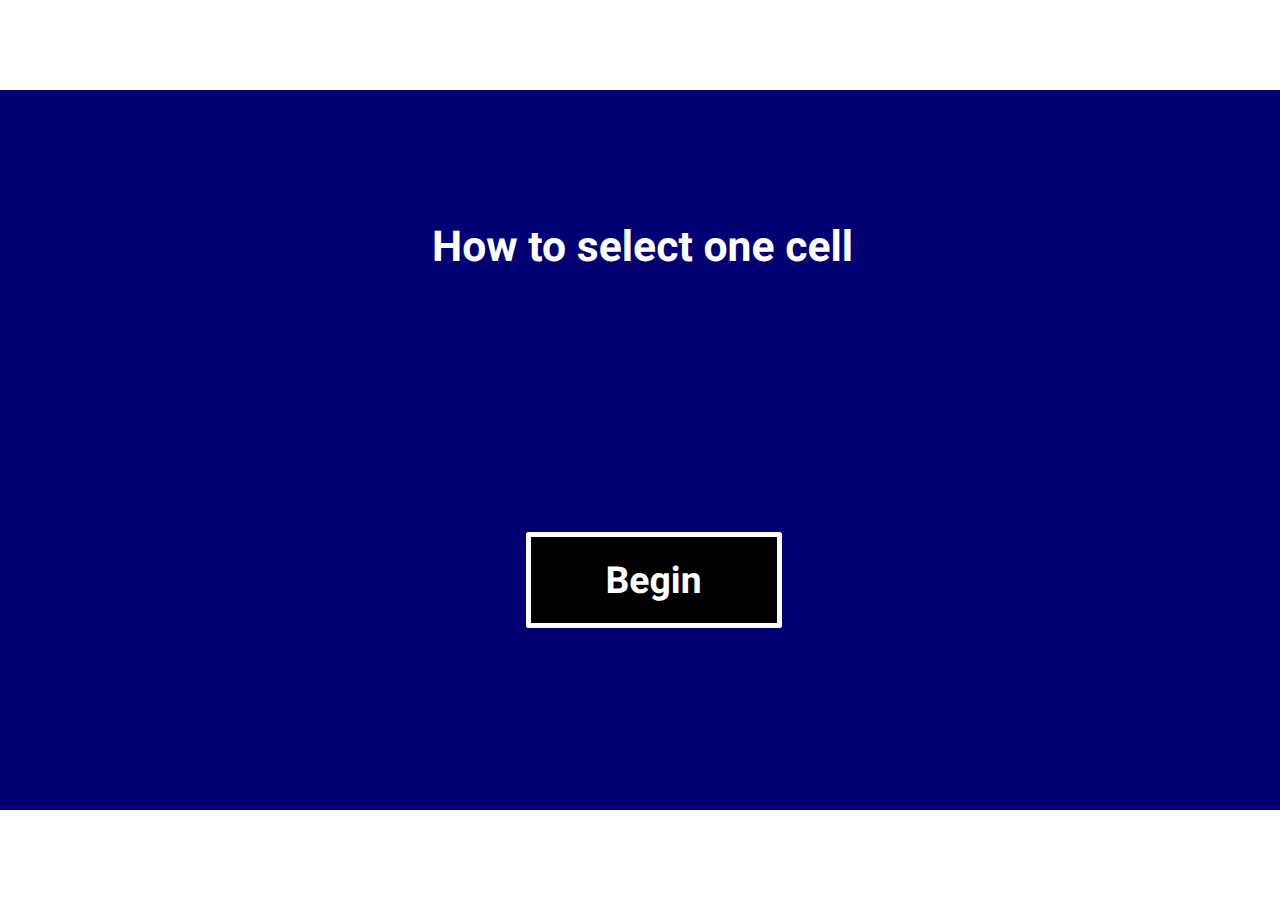
<file: index.html>
﻿<!doctype html>
<html lang="en-US">
<head>
  <meta charset="utf-8">
  <!-- Created using Storyline 360 x64 - http://www.articulate.com  -->
  <!-- version: 3.93.33359.0 -->
  <title>ExelProject</title>
  <meta http-equiv="x-ua-compatible" content="IE=edge"/>
  <meta name="viewport" content="width=device-width,initial-scale=1,user-scalable=no,shrink-to-fit=no,minimal-ui"/>
  <meta name="apple-mobile-web-app-capable" content="yes"/>
  <style>
    html, body { height: 100%; padding: 0; margin: 0 }
    #app { height: 100%; width: 100%; }
  </style>

  <script>
    window.DS = {};
    window.globals = {
      DATA_PATH_BASE: '',
      HAS_FRAME: true,
      HAS_SLIDE: true,

      lmsPresent: false,
      tinCanPresent: false,
      cmi5Present: false,
      aoSupport: false,
      scale: 'noscale',
      captureRc: false,
      browserSize: 'optimal',
      bgColor: '#FFFFFF',
      features: 'DropInAcc,DropInBase,DropInCore,DropInInteractions,DropInMisc,DropInVectors,DropInVideo,LayerPresentAsDialog,MultipleQuizTracking,UpdatedThemeEditor',
      themeName: 'unified',
      preloaderColor: '#8C8C8C',
      suppressAnalytics: false,
      productChannel: 'stable',
      publishSource: 'storyline',
      aid: 'aid|c3a69591-4608-4d63-917e-3a05632f5795',
      cid: '5869aeb6-4dca-48f4-ac53-c894014a3925',
      playerVersion: '3.93.33359.0',
      publishTimestamp: '2024-11-29T18:29:53.8023761Z',
      maxIosVideoElements: 10,
      connectionSettings: { message: 'You%20are%20offline.%20Trying%20to%20reconnect...', useDarkTheme: true, mode: 'disabled' },
      hasFeature: function(feature) {
        return this.features.split(',').includes(feature);
      },
      
      parseParams: function(qs) {
        if (window.globals.parsedParams != null) {
          return window.globals.parsedParams;
        }
        qs = (qs || window.location.search.substr(1)).split('+').join(' ');
        var params = {},
            tokens,
            re = /[?&]?([^=]+)=([^&]*)/g;

        while (tokens = re.exec(qs)) {
          params[decodeURIComponent(tokens[1]).trim()] =
            decodeURIComponent(tokens[2]).trim();
        }
        window.globals.parsedParams = params;
        return params;
      }

    };
  </script>
  <script>
    var isIe11 = ('ActiveXObject' in window || window.MSBlobBuilder != null)
      && window.msCrypto != null && !window.ActiveXObject;
    if (isIe11) {
      window.globals.unsupportedBrowser = true;
      document.write(atob('[base64]'));
    }
  </script>

  <script>
    if (window.globals.hasFeature('MultiLanguageSinglePackageSupport')) {
      
      
    }
  </script>

  
  <script>window.THREE = { };</script>
  
</head>
<body style="background: #FFFFFF" class="cs-HTML theme-unified">
  <!-- 360 -->
  <script>!function(){var e,i=/iPhone/i,o=/iPod/i,n=/iPad/i,t=/\biOS-universal(?:.+)Mac\b/i,r=/\bAndroid(?:.+)Mobile\b/i,a=/Android/i,d=/(?:SD4930UR|\bSilk(?:.+)Mobile\b)/i,p=/Silk/i,l=/Windows Phone/i,u=/\bWindows(?:.+)ARM\b/i,b=/BlackBerry/i,s=/BB10/i,c=/Opera Mini/i,f=/\b(CriOS|Chrome)(?:.+)Mobile/i,h=/Mobile(?:.+)Firefox\b/i,v=function(e){return void 0!==e&&"MacIntel"===e.platform&&"number"==typeof e.maxTouchPoints&&e.maxTouchPoints>1&&"undefined"==typeof MSStream};e=function(e){var m={userAgent:"",platform:"",maxTouchPoints:0};e||"undefined"==typeof navigator?"string"==typeof e?m.userAgent=e:e&&e.userAgent&&(m={userAgent:e.userAgent,platform:e.platform,maxTouchPoints:e.maxTouchPoints||0}):m={userAgent:navigator.userAgent,platform:navigator.platform,maxTouchPoints:navigator.maxTouchPoints||0};var g=m.userAgent,y=g.split("[FBAN");void 0!==y[1]&&(g=y[0]),void 0!==(y=g.split("Twitter"))[1]&&(g=y[0]);var A=function(e){return function(i){return i.test(e)}}(g),w={apple:{phone:A(i)&&!A(l),ipod:A(o),tablet:!A(i)&&(A(n)||v(m))&&!A(l),universal:A(t),device:(A(i)||A(o)||A(n)||A(t)||v(m))&&!A(l)},amazon:{phone:A(d),tablet:!A(d)&&A(p),device:A(d)||A(p)},android:{phone:!A(l)&&A(d)||!A(l)&&A(r),tablet:!A(l)&&!A(d)&&!A(r)&&(A(p)||A(a)),device:!A(l)&&(A(d)||A(p)||A(r)||A(a))||A(/\bokhttp\b/i)},windows:{phone:A(l),tablet:A(u),device:A(l)||A(u)},other:{blackberry:A(b),blackberry10:A(s),opera:A(c),firefox:A(h),chrome:A(f),device:A(b)||A(s)||A(c)||A(h)||A(f)},any:!1,phone:!1,tablet:!1};return w.any=w.apple.device||w.android.device||w.windows.device||w.other.device,w.phone=w.apple.phone||w.android.phone||w.windows.phone,w.tablet=w.apple.tablet||w.android.tablet||w.windows.tablet,w}(),"object"==typeof exports&&"undefined"!=typeof module?module.exports=e:"function"==typeof define&&define.amd?define((function(){return e})):this.isMobile=e}();
    window.isMobile.apple.tablet = window.isMobile.apple.tablet ||
      (navigator.platform === 'MacIntel' && navigator.maxTouchPoints > 1);
    window.isMobile.apple.device = window.isMobile.apple.device || window.isMobile.apple.tablet;
    window.isMobile.tablet = window.isMobile.tablet || window.isMobile.apple.tablet;
    window.isMobile.any = window.isMobile.any || window.isMobile.apple.tablet;
  </script>

  <div id="focus-sink" tabindex="-1"></div>

  <div id="preso"></div>
  <script>
    (function() {

      var classTypes = [ 'desktop', 'mobile', 'phone', 'tablet' ];

      var addDeviceClasses = function(prefix, testObj) {
        var curr, i;
        for (i = 0; i < classTypes.length; i++) {
          curr = classTypes[i];
          if (testObj[curr]) {
            document.body.classList.add(prefix + curr);
          }
        }
      };

      var params = window.globals.parseParams(),
          isDevicePreview = params.devicepreview === '1',
          isPhoneOverride = params.deviceType === 'phone' || (isDevicePreview && params.phone == '1'),
          isTabletOverride = (params.deviceType === 'tablet' || isDevicePreview) && !isPhoneOverride,
          isMobileOverride = isPhoneOverride || isTabletOverride;

      var deviceView = {
        desktop: !window.isMobile.any && !isMobileOverride,
        mobile: window.isMobile.any || isMobileOverride,
        phone: isPhoneOverride || (window.isMobile.phone && !isTabletOverride),
        tablet: isTabletOverride || window.isMobile.tablet
      };

      window.globals.deviceView = deviceView;
      window.isMobile.desktop = !window.isMobile.any;
      window.isMobile.mobile = window.isMobile.any;

      addDeviceClasses('view-', deviceView);

    })();
  </script>
  
  <script src='story_content/triggers.js' type=text/javascript></script>
<script src='story_content/user.js' type=text/javascript></script>
  <div class="slide-loader"></div>

  <script>
    var doc = document, loader = doc.body.querySelector('.slide-loader'); [ 1, 2, 3 ].forEach(function(n) { var d = doc.createElement('div'); d.style.backgroundColor = window.globals.preloaderColor; d.classList.add('mobile-loader-dot'); d.classList.add('dot' + n); loader.appendChild(d); });
  </script>

  <div class="mobile-load-title-overlay" style="display: none">
    <div class="mobile-load-title">ExelProject</div>
  </div>

  <div class="mobile-chrome-warning"></div>

  
<style>
  .warn-connection-dialog {
    display: none;
    background: transparent;
    pointer-events: all;
    position: fixed;
    left: 0;
    top: 0;
    width: 100%;
    height: 100%;
    z-index: 999;
  }

  .warn-connection-content {
    pointer-events: all;
    border-radius: 4px;
    background: white;
    border: 1px solid #E7E7E7;
    color: #333333;
    box-shadow: 0 2px 4px rgba(0, 0, 0, 0.25);
    transition: all 150ms ease-out;
    position: absolute;
    white-space: nowrap;
  }

  .view-phone.is-landscape .warn-connection-content {
    left: 23px;
    bottom: 23px;
  }

  .view-tablet.is-landscape .warn-connection-content {
    left: 50%;
    top: 20px;
    transform: translateX(-50%);
  }

  .view-mobile.is-portrait .warn-connection-content {
    transform: translate(-50%, calc(-100% - 15px));
  }

  .warn-connection-content p {
    display: inline-block;
    margin: 0 8px 0 0;
    line-height: 33px;
    font-size: 11px;
  }

  .warn-connection-content svg {
    position: relative;
    vertical-align: middle;
    margin: 0 2px 2px 8px;
  }

  .view-desktop .warn-connection-content {
    left: 1.5em;
    bottom: 1.5em;
  }

  .view-desktop .warn-connection-content p {
    font-size: 1.1em;
  }

  .is-offline .warn-connection-dialog {
    display: block;
  }

  .is-offline .cs-panel * {
    pointer-events: none !important;
  }

  .is-offline .cs-panel {
    pointer-events: all !important;
  }

  .is-offline #nav-controls * {
    pointer-events: none !important;
  }

  .is-offline #nav-controls {
    pointer-events: all !important;
  }
</style>

<div class="warn-connection-dialog" role="alertdialog" aria-modal="true" tabindex="0" aria-labelledby="warn-connection-message">
  <div class="warn-connection-content">
    <svg width="17" height="15" viewBox="0 0 17 15" xmlns="http://www.w3.org/2000/svg">
      <path fill="#8F0000" stroke="white" d="M16.07,12.98 L15.88,12.23 L9.51,1.21 C8.97,0.26,7.6,0.26,7.06,1.21 L0.69,12.23 C0.15,13.16,0.81,14.36,1.91,14.36 H14.65 C15.47,14.36,16.05,13.7,16.07,12.98 Z"/>
      <path fill="white" stroke="white" d="M8.58,5.5 C8.35,5.28,8.5,5.35,8.21,5.32 C8.09,5.35,7.97,5.49,7.96,5.67 C7.97,5.79,7.98,5.92,7.98,6.04 L7.98,6.04 C7.99,6.17,8,6.31,8.01,6.43 L8.01,6.44 C8.03,6.92,8.06,7.41,8.09,7.9 L8.09,7.9 C8.12,8.39,8.14,8.88,8.17,9.37 C8.17,9.39,8.18,9.42,8.2,9.44 C8.23,9.46,8.25,9.47,8.28,9.47 C8.31,9.47,8.34,9.46,8.35,9.44 C8.37,9.43,8.38,9.4,8.39,9.35 L8.39,9.34 C8.39,9.24,8.4,9.15,8.4,9.05 L8.4,9.05 C8.41,8.96,8.41,8.86,8.42,8.75 C8.43,8.44,8.45,8.12,8.47,7.81 L8.47,7.81 C8.49,7.49,8.51,7.18,8.53,6.87 C8.55,6.46,8.56,6.05,8.59,5.64 L8.6,5.62 C8.6,5.57,8.59,5.53,8.58,5.5 L8.21,5.32 Z"/>
      <circle fill="white" stroke="white" cx="8.3" cy="11.35" r="0.3"/>
    </svg>
    <p id="warn-connection-message">You are offline. Trying to reconnect...</p>
  </div>
</div>

<script>
  (function() {
    window.DS.connection = {
      warningShown: false,
      assets: {},
      loadingAssetGroup: false,
      retryDelay: 500
    };

    var connectionSettings = window.globals.connectionSettings || {};

    var useConnectionMessages = window.AbortController != null &&
      window.location.protocol != 'file:' &&
      connectionSettings.mode === 'normal';

    window.DS.connection.useConnectionMessages = useConnectionMessages;

    var assetCount = 0;
    var checkLoadedId;


    if (useConnectionMessages && connectionSettings != null) {
      var contentEl = document.querySelector('.warn-connection-content');
      var messageEl = contentEl.querySelector('p');

      if (connectionSettings.useDarkTheme) {
        contentEl.style.borderColor = '#BABBBA';
        contentEl.style.backgroundColor = '#282828';
        contentEl.style.color = '#FFFFFF';
      }

      if (connectionSettings.message != null) {
        messageEl.textContent = window.decodeURIComponent(connectionSettings.message);
      }
    }

    function checkAssetsReady() {
      for (var i in DS.connection.assets) {
        if (!DS.connection.assets[i].success) {
          return false;
        }
      }
      return true;
    }

    function stopAssetGroup() {
      if (!useConnectionMessages) { return; }

      assetCount = 0;

      DS.connection.oldAssetGroup = DS.connection.assets;
      DS.connection.assets = {};
      DS.connection.loadingAssetGroup = false;
      clearInterval(checkLoadedId);
    }

    function startAssetGroup() {
      if (!useConnectionMessages) { return; }
      var ticks = 0;
      clearInterval(checkLoadedId);
      checkLoadedId = setInterval(function() {
        var loaded = 0;
        if (assetCount === 0 && loaded === 0) {
          clearInterval(checkLoadedId);
          return;
        }

        for (var i in DS.connection.assets) {
          if (DS.connection.assets[i].success) {
            loaded++;
          }
        }

        if (assetCount === loaded && checkAssetsReady()) {
          for (var i in DS.connection.assets) {
            if (DS.connection.assets[i].action) {
              DS.connection.assets[i].action();
            }
          }
          hideWarning();
          stopAssetGroup();
        }
      }, 100)
    }

    function requiredAsset(url, action, retry, type) {
      if (!useConnectionMessages) { return; }
      if (DS.connection.assets[url]) { return; }

      DS.connection.assets[url] = {
        success: false, action: action, retry: retry, type: type
      };
      assetCount = Object.keys(DS.connection.assets).length;
      if (!DS.connection.loadingAssetGroup) {
        startAssetGroup();
      }
      DS.connection.loadingAssetGroup = true;
    }

    function assetLoaded(url) {
      if (!useConnectionMessages) { return; }
      if (DS.connection.assets[url]) {
        DS.connection.assets[url].success = true;
      }
    }

    function assetFailed(url) {
      if (!useConnectionMessages) { return; }
      if (!DS.connection.assets[url]) {
        if (/\.js$/.test(url) && url.indexOf('transcripts') === -1) {
          setTimeout(function() {
            if (DS.connection.lastSlideLoaded != null) {
              DS.connection.lastSlideLoaded();
            }
          }, DS.connection.retryDelay);
        }
        return;
      }
      if (!DS.connection.warningShown) { showWarning(); }
      if (DS.connection.assets[url].retry) {
        setTimeout(function() {
          if (!DS.connection.assets[url].success) {
            DS.connection.assets[url].retry()
          }
        }, DS.connection.retryDelay);
      }
    }

    function hideWarning() {
      document.body.classList.remove('is-offline');
      DS.connection.warningShown = false;
      enableKeys();
    }
    DS.connection.hideWarning = hideWarning

    function showWarning(btn) {
      document.body.classList.add('is-offline')
      DS.connection.warningShown = true;
      updateWarningPosition();
      disableKeys();
    }

    function updateWarningPosition() {
      if (!DS.connection.warningShown) {
        return;
      }

      var isPortrait = document.body.classList.contains('is-portrait');
      var isMobile = document.body.classList.contains('view-mobile');
      var warningEl = document.querySelector('.warn-connection-content');

      if (isPortrait && isMobile) {
        var slide = document.querySelector('.primary-slide');
        var slideRect = slide != null
          ? slide.getBoundingClientRect()
          : { top: window.innerHeight, left: 0, width: window.innerWidth };

        warningEl.style.top = `${slideRect.top}px`
        warningEl.style.left = `${slideRect.left + slideRect.width / 2}px`
      } else {
        warningEl.style.top = null;
        warningEl.style.left = null;
      }

      window.requestAnimationFrame(updateWarningPosition);
    }

    function onDisableKeyDown(e) {
      e.preventDefault();
      e.stopImmediatePropagation();
    }

    function onDisableKeyUp(e) {
      e.preventDefault();
      e.stopImmediatePropagation();
    }

    var accStyle = document.createElement('style');
    var warnDialogEl = document.querySelector('.warn-connection-dialog');

    function disableKeys() {
      if (DS.views && DS.views.nsStack && DS.views.nsStack.length === 1) {
        DS.views.nsStack[0].tabReachable = false
        DS.views.nsStack[0].updateTabIndex(true, true);
      }

      accStyle.innerHTML = '.acc-shadow-dom { display: none; }';
      document.body.appendChild(accStyle);

      warnDialogEl.parentNode.append(warnDialogEl);
      warnDialogEl.focus();
    }

    function enableKeys() {
      accStyle.remove();
      if (DS.views && DS.views.nsStack && DS.views.nsStack.length === 1 && DS.views.nsStack[0].name === '_frame') {
        DS.views.nsStack[0].tabReachable = true;
        DS.views.nsStack[0].updateTabIndex();
      }
    }

    // these will all be noops if the feature flag isn't set in
    // the data and `window.globals.features`
    DS.connection.requiredAsset = requiredAsset;
    DS.connection.assetLoaded = assetLoaded;
    DS.connection.assetFailed = assetFailed;
    DS.connection.stopAssetGroup = stopAssetGroup;
    DS.connection.startAssetGroup = startAssetGroup;
  })();
</script>


  <script>
    
    if (window.autoSpider && window.vInterfaceObject) {
      document.querySelector('.mobile-load-title-overlay').style.display = 'none';
    }
  </script>

  

  <link rel="stylesheet" href="html5/data/css/output.min.css" data-noprefix/>
</body>
<script src="html5/lib/scripts/bootstrapper.min.js"></script>
</html>
</file>
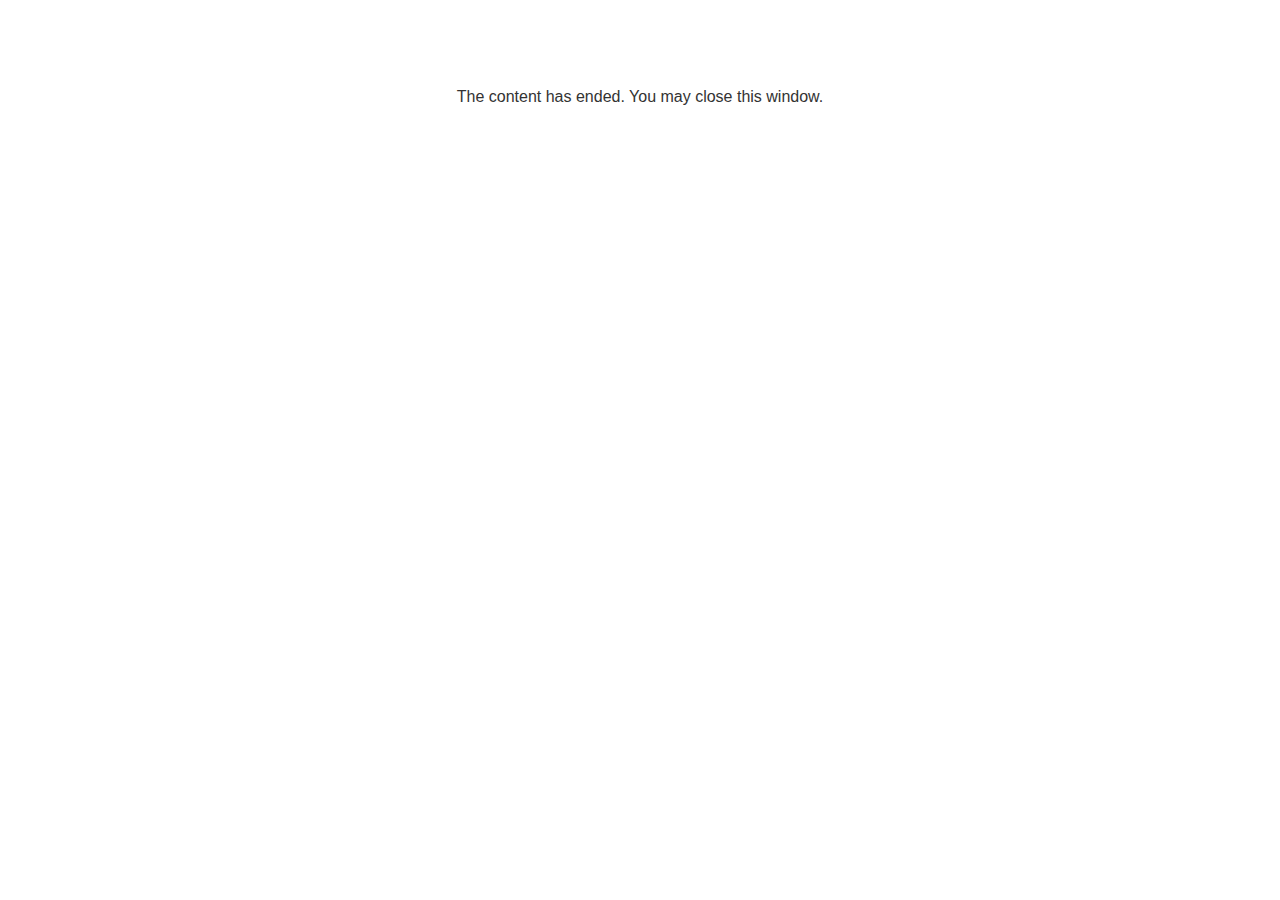
<file: lms/goodbye.html>
<!doctype html>
<html>
<body style="background-color: #ffffff;">

<p role="alert" style="color: #333333;font-family: Lato, articulate, tahoma, arial;font-size: medium;text-align: center;">
<br><br><br><br>
The content has ended. You may close this window.
</p>

</body>
</html>
</file>
<file: html5/data/css/output.min.css>
@font-face {
  font-family: 'LatoBold Charset1_ BoldF5A8611A';
  src: url('[data-uri]');
  font-style: normal;
  font-weight: normal;
}
@font-face {
  font-family: 'Lato Charset1_ 6X8jwNF474CAC3F0';
  src: url('[data-uri]');
  font-style: normal;
  font-weight: normal;
}
@font-face {
  font-family: 'RobotoBold Charset1BoldFD086033';
  src: url('[data-uri]');
  font-style: normal;
  font-weight: normal;
}
@font-face {
  font-family: 'Roboto LightBold ChBoldC13924BF';
  src: url('[data-uri]');
  font-style: normal;
  font-weight: normal;
}
@font-face {
  font-family: 'Roboto BlackBold ChBoldEBA1BF11';
  src: url('[data-uri]');
  font-style: normal;
  font-weight: normal;
}
@font-face {
  font-family: 'Roboto Charset1_ 5bFuPO5D65BF69';
  src: url('[data-uri]');
  font-style: normal;
  font-weight: normal;
}
@font-face {
  font-family: 'Roboto Light Charset1_ E0119063';
  src: url('[data-uri]');
  font-style: normal;
  font-weight: normal;
}
@font-face {
  font-family: 'Roboto Charset0_v5lJSRq46A5EDB0';
  src: url('[data-uri]');
  font-style: normal;
  font-weight: normal;
}
@font-face {
  font-family: 'RobotoBold Charset0BoldDCB83F8C';
  src: url('[data-uri]');
  font-style: normal;
  font-weight: normal;
}
@font-face {
  font-family: 'Roboto Light Charset0_v5C8E40F5';
  src: url('[data-uri]');
  font-style: normal;
  font-weight: normal;
}
@font-face {
  font-family: 'Roboto LightBold ChBold223EFB0B';
  src: url('[data-uri]');
  font-style: normal;
  font-weight: normal;
}
@font-face {
  font-family: 'Roboto BlackBold ChBoldAC1A9EEF';
  src: url('[data-uri]');
  font-style: normal;
  font-weight: normal;
}
.cs-HTML {
  background: rgba(255, 255, 255, 1);
}
.cs-npnxabnsnfns00000000001 .cs-infopanel  {
  box-shadow: 0 1px 0 rgba(0, 0, 0, 0);
  background: rgba(255, 255, 255, 1);
}
.cs-npnxabnsnfns00000000001 .cs-infopanel .cs-link {
  color: rgba(88, 88, 88, 1);
}
.cs-npnxabnsnfns00000000001 .cs-infopanel .cs-link:hover {
  color: rgba(255, 255, 255, 1);
}
.cs-npnxabnsnfns00000000001 .cs-infopanel .cs-name {
  color: rgba(68, 68, 68, 1);
}
.cs-npnxabnsnfns00000000001 .cs-infopanel .cs-title {
  color: rgba(153, 153, 153, 1);
}
.cs-npnxabnsnfns00000000001 .cs-infopanelpopup  {
  box-shadow: 0 1px 0 rgba(0, 0, 0, 0);
  background: rgba(0, 0, 0, 0);
}
.cs-npnxabnsnfns00000000001 .cs-infopanelpopup .cs-link {
  color: rgba(255, 0, 0, 1);
}
.cs-npnxabnsnfns00000000001 .cs-infopanelpopup .cs-link:hover {
  color: rgba(255, 255, 255, 1);
}
.cs-npnxabnsnfns00000000001 .cs-infopanelpopup .cs-name {
  color: rgba(255, 255, 255, 1);
}
.cs-npnxabnsnfns00000000001 .cs-infopanelpopup .cs-bio {
  color: rgba(88, 88, 88, 1);
}
.cs-npnxabnsnfns00000000001 .cs-timer  {
  color: rgba(88, 88, 88, 1);
}
.cs-npnxabnsnfns00000000001 .cs-duration stop:first-child {
  stop-color: rgba(220, 220, 220, 1);
}
.cs-npnxabnsnfns00000000001 .cs-duration stop:last-child {
  stop-color: rgba(220, 220, 220, 1);
}
.cs-npnxabnsnfns00000000001 .cs-elapsed stop:first-child {
  stop-color: rgba(254, 227, 71, 1);
}
.cs-npnxabnsnfns00000000001 .cs-elapsed stop:last-child {
  stop-color: rgba(254, 227, 71, 1);
}
.cs-npnxabnsnfns00000000001 .cs-timer .cs-pie .cs-innerstroke {
  stroke: rgba(199, 199, 199, 1);
}
.cs-npnxabnsnfns00000000001 .cs-timer .cs-pie .cs-innerborder {
  stroke: rgba(255, 255, 255, 1);
}
.cs-npnxabnsnfns00000000001 .cs-window  {
  box-shadow: 0 8px 5px rgba(0, 0, 0, 0.2);
  border-color: rgba(49, 99, 0, 1);
  background: rgba(250, 250, 250, 1);
  color: rgba(70, 70, 70, 1);
}
.cs-npnxabnsnfns00000000001 .cs-window .cs-diva {
  border-color: rgba(0, 0, 0, 0);
}
.cs-npnxabnsnfns00000000001 .cs-window .cs-divb {
  border-color: rgba(0, 0, 0, 0);
}
.cs-npnxabnsnfns00000000001 .cs-editor .cs-editor-slide {
  color: rgba(255, 255, 255, 1);
}
.cs-npnxabnsnfns00000000001 .cs-editor .cs-editor-html {
  color: rgba(70, 70, 70, 1);
}
.cs-npnxabnsnfns00000000001 .cs-editor .cs-editor-button {
  text-shadow: 0 1px 0 rgba(0, 0, 0, 0);
  color: rgba(255, 255, 255, 1);
  border-color: rgba(33, 68, 0, 1);
  background: rgba(60, 124, 0, 1);
}
.cs-npnxabnsnfns00000000001 .cs-editor .cs-editor-button:hover {
  background: rgba(66, 142, 0, 1);
}
.cs-npnxabnsnfns00000000001 .cs-editor .cs-editor-button:active {
  background: rgba(46, 93, 0, 1);
}
.cs-npnxabnsnfns00000000001 .cs-listitem  {
  color: rgba(70, 70, 70, 1);
  border-color: none;
  border: 1px solid transparent;
}
.cs-npnxabnsnfns00000000001 .cs-listitem:hover {
  background: rgba(0, 0, 0, 0.05);
  border-color: rgba(142, 143, 142, 1) !important;
  border-width: 1px;
  border-radius: 2px;
  border-style: solid;
  box-sizing: border-box;
}
.cs-npnxabnsnfns00000000001 .cs-listitem.hover {
  background: rgba(0, 0, 0, 0.05);
  border-color: rgba(142, 143, 142, 1) !important;
  border-width: 1px;
  border-radius: 2px;
  border-style: solid;
  box-sizing: border-box;
}
.cs-npnxabnsnfns00000000001 .cs-glossary  {
  color: rgba(70, 70, 70, 1);
}
.cs-npnxabnsnfns00000000001 .cs-glossary .cs-scrolling-panel {
  background: rgba(0, 0, 0, 0);
}
.cs-npnxabnsnfns00000000001 .cs-glossary .cs-term.cs-selected .cs-choice-list-trigger {
  color: rgba(255, 255, 255, 1);
  background: rgba(255, 255, 255, 1);
}
.cs-npnxabnsnfns00000000001 .cs-glossary .cs-term.cs-selected .cs-choice-list-trigger:focus {
  color: rgba(255, 255, 255, 1);
  background: rgba(255, 255, 255, 1);
}
.cs-npnxabnsnfns00000000001 .cs-glossary .cs-term:hover .cs-choice-list-trigger {
  background: rgba(70, 70, 70, 1);
}
.cs-npnxabnsnfns00000000001 .cs-glossary .cs-term.hover .cs-choice-list-trigger {
  background: rgba(70, 70, 70, 1);
}
.cs-npnxabnsnfns00000000001 .cs-glossary .cs-term .cs-choice-list-trigger:focus {
  background: rgba(70, 70, 70, 1);
}
.cs-npnxabnsnfns00000000001 .cs-glossary .cs-diva {
  border-color: rgba(0, 0, 0, 0);
}
.cs-npnxabnsnfns00000000001 .cs-glossary .cs-divb {
  border-color: rgba(0, 0, 0, 0);
}
.cs-npnxabnsnfns00000000001 .cs-glossary .cs-divc {
  border-color: rgba(0, 0, 0, 0);
}
.cs-npnxabnsnfns00000000001 .cs-glossary .cs-heading {
  color: rgba(44, 47, 48, 1);
  font-weight: 700;
}
.note-content p span {
  color: rgba(70, 70, 70, 1);
  line-height: 1.4em;
  font-size: 103.769%;
}
.cs-npnxabnsnfns00000000001 .cs-resource .cs-separator {
  border-color: rgba(0, 0, 0, 0);
}
.cs-npnxabnsnfns00000000001 .cs-outline  {
  color: rgba(45, 45, 45, 1);
}
.cs-npnxabnsnfns00000000001 .cs-outline .cs-diva {
  border-color: rgba(0, 0, 0, 0);
}
.cs-npnxabnsnfns00000000001 .cs-outline .cs-divb {
  border-color: rgba(0, 0, 0, 0);
}
.cs-npnxabnsnfns00000000001 .cs-outline .cs-divc {
  border-color: rgba(0, 0, 0, 0);
}
.cs-npnxabnsnfns00000000001 .cs-outline .cs-search-filter:hover {
  color: rgba(0, 0, 0, 0);
}
.cs-npnxabnsnfns00000000001 .cs-outline .cs-search-filter.hover {
  color: rgba(0, 0, 0, 0);
}
.cs-npnxabnsnfns00000000001 .cs-transcript  {
  color: rgba(255, 255, 255, 1);
}
.cs-npnxabnsnfns00000000001 .cs-transcript .cs-div {
  border-color: rgba(0, 0, 0, 0);
}
.cs-npnxabnsnfns00000000001 .cs-tabs:not(.topmenu-item) {
  color: rgba(39, 43, 44, 1);
}
.cs-npnxabnsnfns00000000001 .cs-tabs .cs-inner-button:not(.topmenu-item) {
  text-shadow: 0 1px 0 rgba(0, 0, 0, 0);
}
.cs-npnxabnsnfns00000000001 .cs-tabs:hover:not(.topmenu-item) {
  color: rgba(39, 43, 44, 1);
}
.cs-npnxabnsnfns00000000001 .cs-tabs.cs-selected {
  background: rgba(0, 0, 0, 0);
  color: rgba(39, 43, 44, 1);
}
.cs-npnxabnsnfns00000000001 .cs-seekcontrol  {
  background: rgba(0, 0, 0, 0);
  border-color: rgba(0, 0, 0, 0);
}
.cs-npnxabnsnfns00000000001 .cs-seekcontrol .cs-button:hover .cs-icon {
  fill: rgba(255, 255, 255, 1);
}
.cs-npnxabnsnfns00000000001 .cs-seekcontrol .cs-button.hover .cs-icon {
  fill: rgba(255, 255, 255, 1);
}
.cs-npnxabnsnfns00000000001 .cs-seekcontrol .cs-button .cs-icon-shadow {
  fill: rgba(0, 0, 0, 0);
}
.cs-npnxabnsnfns00000000001 .cs-seekcontrol .cs-button .cs-icon {
  fill: rgba(140, 140, 140, 1);
}
.cs-npnxabnsnfns00000000001 .cs-seekcontrol .cs-seek .cs-fill {
  background: rgba(255, 255, 255, 0.6);
}
.cs-npnxabnsnfns00000000001 .cs-seekcontrol .cs-seek {
  background: rgba(142, 143, 142, 1);
  border-color: rgba(0, 0, 0, 0);
}
.cs-npnxabnsnfns00000000001 .cs-searchinput .cs-input {
  color: rgba(70, 70, 70, 1);
  border-color: rgba(0, 0, 0, 0);
  background: rgba(0, 0, 0, 0.05);
}
.cs-npnxabnsnfns00000000001 .cs-searchinput .cs-input:focus {
  color: rgba(44, 47, 48, 1);
  background: rgba(41, 41, 41, 1);
}
.cs-npnxabnsnfns00000000001 .cs-searchinput .cs-input:hover {
  box-shadow: inset 0 0 1px 0 rgba(69, 126, 19, 0);
}
.cs-npnxabnsnfns00000000001 .cs-searchinput .cs-input.hover {
  box-shadow: inset 0 0 1px 0 rgba(69, 126, 19, 0);
}
.cs-npnxabnsnfns00000000001 .cs-searchinput .cs-button .cs-icon {
  fill: rgba(88, 88, 88, 1);
}
.cs-npnxabnsnfns00000000001 .cs-searchinput .cs-button:hover {
  fill: rgba(63, 133, 0, 1);
}
.cs-npnxabnsnfns00000000001 .cs-searchinput .cs-button.hover {
  fill: rgba(63, 133, 0, 1);
}
.cs-npnxabnsnfns00000000001 .cs-menu  {
  box-shadow: 0 1px 0 rgba(0, 0, 0, 0);
  background: rgba(250, 250, 250, 1);
}
.cs-npnxabnsnfns00000000001 .cs-topmenu-item.active .cs-tab {
  background: rgba(250, 250, 250, 1);
}
.cs-npnxabnsnfns00000000001 .cs-logo  {
  box-shadow: 0 1px 0 rgba(37, 75, 0, 1);
  background: rgba(255, 255, 255, 0);
}
.cs-npnxabnsnfns00000000001 .cs-checkbox  {
  color: rgba(255, 255, 255, 1);
}
.cs-npnxabnsnfns00000000001 .cs-checkbox:hover {
  border-color: rgba(175, 221, 130, 1);
}
.cs-npnxabnsnfns00000000001 .cs-checkbox.hover {
  border-color: rgba(175, 221, 130, 1);
}
.cs-npnxabnsnfns00000000001 .cs-checkbox .cs-box {
  color: rgba(255, 255, 255, 1);
  border-color: rgba(42, 83, 0, 1);
}
.cs-npnxabnsnfns00000000001 .cs-checkbox .cs-box:checked::after {
  color: rgba(43, 196, 0, 1);
}
.cs-npnxabnsnfns00000000001 .cs-button  {
  text-shadow: 0 1px 0 rgba(0, 0, 0, 0);
  color: rgba(88, 88, 88, 1);
  border-color: rgba(0, 0, 0, 0);
  background: rgba(0, 0, 0, 0);
  box-shadow: 0 1px 0 rgba(0, 0, 0, 0);
}
.cs-npnxabnsnfns00000000001 .cs-button .cs-icon {
  fill: rgba(88, 88, 88, 1);
}
.cs-npnxabnsnfns00000000001 .cs-button .cs-icon-shadow {
  fill: rgba(0, 0, 0, 0);
}
.cs-npnxabnsnfns00000000001 .cs-button:hover {
  background: rgba(39, 43, 44, 1);
}
.cs-npnxabnsnfns00000000001 .cs-button.hover {
  background: rgba(39, 43, 44, 1);
}
.cs-npnxabnsnfns00000000001 .cs-button:active {
  background: rgba(0, 0, 0, 0);
}
.cs-npnxabnsnfns00000000001 .cs-button.cs-disabled:hover {
  background: rgba(0, 0, 0, 0);
}
.cs-npnxabnsnfns00000000001 .cs-button.cs-disabled.hover {
  background: rgba(0, 0, 0, 0);
}
.cs-npnxabnsnfns00000000001 .cs-button.cs-disabled:active {
  background: rgba(0, 0, 0, 0);
}
.cs-npnxabnsnfns00000000001 .cs-button.cs-volume:hover {
  background: rgba(0, 0, 0, 0);
}
.cs-npnxabnsnfns00000000001 .cs-button.cs-volume.hover {
  background: rgba(0, 0, 0, 0);
}
.cs-npnxabnsnfns00000000001 .cs-button.cs-volume:active {
  background: rgba(0, 0, 0, 0);
}
.cs-npnxabnsnfns00000000001.cs-base  {
  color: rgba(88, 88, 88, 1);
  border-color: rgba(255, 255, 255, 0);
  background: rgba(255, 255, 255, 1);
}
.cs-npnxabnsnfns00000000001.cs-base .cs-separator .cs-diva {
  background: rgba(250, 250, 250, 1);
}
.cs-npnxabnsnfns00000000001.cs-base .cs-separator .cs-divb {
  background: rgba(0, 0, 0, 0);
}
.cs-npnxabnsnfns00000000001.cs-base .cs-topmenu-item.active .cs-tab {
  border-color: rgba(250, 250, 250, 1);
}
.cs-npnxabnsnfns00000000001.cs-base .cs-topmenu-item.active .cs-panel {
  border-color: rgba(250, 250, 250, 1);
}
.cs-npnxabnsnfns00000000001.cs-base .cs-left {
  background: rgba(250, 250, 250, 1);
}
.cs-npnxabnsnfns00000000001.cs-base .cs-area-primary .cs-slide-container {
  background: rgba(255, 255, 255, 1);
}
.cs-npnxabnsnfns00000000001.cs-base.cs-custom-theme .cs-brandhighlight-bg {
  background: rgba(255, 255, 255, 1) !important;
}
.cs-npnxabnsnfns00000000001.cs-base.cs-custom-theme .cs-brandhighlight-secondary-bg {
  background: rgba(255, 255, 255, 1) !important;
}
.cs-npnxabnsnfns00000000001.cs-base.cs-custom-theme .cs-brandhighlight-border {
  border-color: rgba(255, 255, 255, 1) !important;
}
.cs-npnxabnsnfns00000000001.cs-base.cs-custom-theme .cs-brandhighlight-text {
  color: rgba(255, 255, 255, 1) !important;
}
.cs-npnxabnsnfns00000000001.cs-base.cs-custom-theme .cs-brandhighlight-fill {
  fill: rgba(255, 255, 255, 1) !important;
}
.cs-npnxabnsnfns00000000001.cs-base.cs-custom-theme .cs-listitem.cs-selected {
  background-color: rgba(0, 0, 0, 0.05) !important;
}
.cs-npnxabnsnfns00000000001 .cs-volume::-moz-range-thumb {
  border-color: rgba(43, 85, 0, 1);
  box-shadow: inset 0 0 1px 0 rgba(43, 85, 0, 1);
  background: rgba(255, 255, 255, 1);
}
.cs-npnxabnsnfns00000000001 .cs-volume::-ms-thumb {
  border-color: rgba(43, 85, 0, 1);
  box-shadow: inset 0 0 1px 0 rgba(43, 85, 0, 1);
  background: rgba(255, 255, 255, 1);
}
.cs-npnxabnsnfns00000000001 .cs-volume::-webkit-slider-thumb {
  border-color: rgba(43, 85, 0, 1);
  box-shadow: inset 0 0 1px 0 rgba(43, 85, 0, 1);
  background: rgba(255, 255, 255, 1);
}
.cs-npnxabnsnfns00000000001 .cs-volume::-moz-range-track {
  border-color: rgba(66, 140, 1, 1);
  background: rgba(142, 143, 142, 1);
}
.cs-npnxabnsnfns00000000001 .cs-volume::-ms-track {
  border-color: rgba(66, 140, 1, 1);
  background: rgba(142, 143, 142, 1);
}
.cs-npnxabnsnfns00000000001 .cs-volume::-webkit-slider-runnable-track {
  border-color: rgba(66, 140, 1, 1);
  background: rgba(142, 143, 142, 1);
}
body.show-focus .tab-focus-box {
  border-color: rgba(255, 255, 255, 1);
}
.skipnav {
  border-color: rgba(255, 255, 255, 1);
}
.cs-npnxabnsnfns00000000001 .cs-listitem:hover {
  color: none;
}
.cs-npnxabnsnfns00000000001 .cs-listitem.hover {
  color: none;
}
.cs-npnxabnsnfns00000000001 .cs-listitem.cs-viewed {
  color: #464646;
}
.cs-npnxabnsnfns00000000001 .cs-listitem {
  color: #464646;
}
.cs-npnxabnsnfns00000000001 .cs-listitem:hover .cs-icon-carrot * {
  fill: none;
}
.cs-npnxabnsnfns00000000001 .cs-listitem.hover .cs-icon-carrot * {
  fill: none;
}
.cs-npnxabnsnfns00000000001 .cs-listitem .cs-icon-carrot {
  color: none;
  top: calc(3px);
}
.cs-npnxabnsnfns00000000001 .cs-listitem .cs-icon-carrot .cs-shadow {
  color: #2C2F30;
}
.cs-npnxabnsnfns00000000001 .item-collapsible .is-scene {
  color: #2C2F30 !important;
  font-weight: 700;
}
.cs-npnxabnsnfns00000000001 .is-scene .cs-icon-carrot * {
  color: #2C2F30 !important;
  font-weight: 700;
}
.cs-npnxabnsnfns00000000001 .is-scene:not(.outline-links-collapse) > a {
  color: #2C2F30;
}
.cs-npnxabnsnfns00000000001 .is-scene:not(.outline-links-collapse) .cs-icon-carrot * {
  fill: none !important;
  color: #2C2F30 !important;
}
.cs-npnxabnsnfns00000000001 .tabs, .cs-npnxabnsnfns00000000001 .cs-logo {
  border-bottom: 1px solid rgba(142, 143, 142, 1);
}
.cs-npnxabnsnfns00000000001 .area-secondary-wrapper:after {
  background-image: url('[data-uri]');
  background-size: 100%;
}
.cs-npnxabnsnfns00000000001 .panel-footer {
  background: #FAFAFA;
}
.cs-npnxabnsnfns00000000001 #outline-search {
  background: rgba(0, 0, 0, 0.05);
  border-color: rgba(142, 143, 142, 1);
  border-width: 1px;
  border-style: solid;
}
.cs-npnxabnsnfns00000000001 .topmenu-panel #outline-search {
  background: #EAEAEA;
}
.cs-npnxabnsnfns00000000001 .search-icon circle, .cs-npnxabnsnfns00000000001 .search-icon path {
  stroke: #585858;
}
.cs-npnxabnsnfns00000000001 #outline-search input[type   =search] {
  color: #2C2F30;
}
.cs-npnxabnsnfns00000000001 #outline-search ::-webkit-input-placeholder {
  color: #464646 !important;
}
.cs-npnxabnsnfns00000000001 #outline-search :-ms-input-placeholder {
  color: #464646 !important;
}
.cs-npnxabnsnfns00000000001 #outline-search ::-moz-placeholder {
  color: #464646 !important;
  opacity: 1;
}
.cs-npnxabnsnfns00000000001 .cs-topmenu-item.active, body:not(.is-touchable-tablet) .cs-npnxabnsnfns00000000001 .cs-topmenu-item:hover {
  color: #272B2C;
}
.cs-npnxabnsnfns00000000001 .cs-topmenu-item.button-tapped {
  color: #272B2C;
}
.cs-npnxabnsnfns00000000001 .cs-topmenu-item.active .cs-tab, .cs-npnxabnsnfns00000000001 .cs-topmenu-item .cs-tab {
  background: transparent !important;
  border: none !important;
}
.cs-npnxabnsnfns00000000001 .top-tabs-drop-icon div {
  background: #585858;
}
.cs-npnxabnsnfns00000000001 .cs-panel.topmenu-panel .panel-content, .cs-npnxabnsnfns00000000001 .top-tabs-drop {
  background: #FAFAFA;
}
.cs-npnxabnsnfns00000000001 .cs-topmenu-item.active .cs-panel {
  background: #FAFAFA;
}
.cs-npnxabnsnfns00000000001 .cs-menu.topmenu-panel, .cs-npnxabnsnfns00000000001 .top-tabs-drop {
  border: 1px solid rgba(250, 250, 250, 1) !important;
  border-radius: 3px;
}
.cs-npnxabnsnfns00000000001 .resources .resources-list a:hover {
  background: rgba(0, 0, 0, 0.05);
}
body:not(.is-touchable-tablet) .cs-npnxabnsnfns00000000001 .resources .resources-list a:hover {
  background: rgba(0, 0, 0, 0.05);
}
.cs-npnxabnsnfns00000000001 .resources .resources-list a.hover {
  background: rgba(0, 0, 0, 0.05);
}
body:not(.is-touchable-tablet) .cs-npnxabnsnfns00000000001 .resources .resources-list a.hover {
  background: rgba(0, 0, 0, 0.05);
}
.cs-npnxabnsnfns00000000001 .resources .resources-list a.button-tapped {
  background: rgba(0, 0, 0, 0.05);
}
.cs-npnxabnsnfns00000000001 .cs-icon path, .cs-npnxabnsnfns00000000001 .cs-icon rect, .cs-npnxabnsnfns00000000001 .cs-icon polygon, .cs-npnxabnsnfns00000000001 .menu-icon-wrapper.menu-icon-wrapper-hover path {
  fill: #585858;
}
.cs-npnxabnsnfns00000000001 .cs-icon .icon-stroke-only {
  fill: none !important;
  stroke: #585858 !important;
}
body:not(.is-touchable-tablet) .cs-npnxabnsnfns00000000001 .cs-button:hover .cs-icon path, body:not(.is-touchable-tablet) .cs-npnxabnsnfns00000000001 .cs-button:hover .cs-icon rect, body:not(.is-touchable-tablet) .cs-npnxabnsnfns00000000001 .cs-button:hover .cs-icon polygon {
  fill: #272B2C;
}
body:not(.is-touchable-tablet) .cs-npnxabnsnfns00000000001 .cs-tabs:hover .search-icon circle, body:not(.is-touchable-tablet) .cs-npnxabnsnfns00000000001 .cs-tabs:hover .search-icon path {
  stroke: #272B2C;
}
.cs-npnxabnsnfns00000000001 .cs-button.button-tapped .cs-icon path, .cs-npnxabnsnfns00000000001 .cs-button.button-tapped .cs-icon rect, .cs-npnxabnsnfns00000000001 .cs-button.button-tapped .cs-icon polygon {
  fill: #272B2C;
}
body:not(.is-touchable-tablet) .cs-npnxabnsnfns00000000001 .cs-button:hover .cs-icon .icon-stroke-only {
  fill: none !important;
  stroke: #272B2C !important;
}
.cs-npnxabnsnfns00000000001 .cs-button:button-tapped .cs-icon .icon-stroke-only {
  fill: none !important;
  stroke: #272B2C !important;
}
.cs-npnxabnsnfns00000000001 .menu-icon-wrapper.menu-icon-wrapper-hover svg path {
  fill: #272B2C;
}
.floating-sidebar:not(.sidebar-closed) .cs-npnxabnsnfns00000000001 #hamburger .menu-icon-wrapper svg path {
  fill: #BABBBA;
}
.floating-sidebar:not(.sidebar-closed) .cs-npnxabnsnfns00000000001 #hamburger .menu-icon-wrapper.menu-icon-wrapper-hover svg path {
  fill: #F8F8F8;
}
.cs-npnxabnsnfns00000000001 .volume .btn:before {
  background-image: url('[data-uri]');
}
.cs-npnxabnsnfns00000000001 .volume-track {
  background: #8E8F8E;
}
.cs-npnxabnsnfns00000000001 .volume-icon circle {
  stroke: #585858;
}
.cs-npnxabnsnfns00000000001 .cs-settings > .settings-panel {
  background: #FAFAFA;
  border: 1px solid rgba(250, 250, 250, 1) !important;
  border-radius: 3px;
}
.cs-npnxabnsnfns00000000001 .cs-settings > .panel-down-arrow {
  fill: #FAFAFA;
}
.cs-npnxabnsnfns00000000001 .switch-toggle .border {
  stroke: #919191;
}
.cs-npnxabnsnfns00000000001 .switch-toggle .thumb-off .thumb {
  fill: #585858;
}
.cs-npnxabnsnfns00000000001 .switch-toggle .thumb-on .track {
  fill: rgba(255, 255, 255, 0.3);
}
.cs-npnxabnsnfns00000000001 .switch-toggle .thumb-off .track {
  fill: rgba(233, 233, 233, 1);
}
.cs-npnxabnsnfns00000000001 .switch-label {
  color: #464646;
}
.cs-npnxabnsnfns00000000001 .cs-panel .scrollarea-btn:after {
  background: rgba(88, 88, 88, 0.8);
}
.scrollarea-scrollbar:hover .scrollarea-btn:after, .scrollarea-scrollbar.highlight-scrollbar .scrollarea-btn:after {
  background: rgba(88, 88, 88, 0.8);
}
.floating-sidebar .sidebar-overlay {
  background: rgba(0, 0, 0, 0.85);
}
.cs-npnxabnsnfns00000000001 .overlay-message {
  background: rgba(0, 0, 0, 0.85);
}
.cs-npnxabnsnfns00000000001 .top-ui-bg, .cs-npnxabnsnfns00000000001 .bottom-ui-bg, .cs-npnxabnsnfns00000000001 .right-ui-bg, .cs-npnxabnsnfns00000000001 .left-ui-bg {
  background: rgba(255, 255, 255, 0.8);
}
.cs-npnxabnsnfns00000000001 .circle-progress-bg {
  fill: #FFFFFF;
}
.cs-npnxabnsnfns00000000001 .circle-progress-well {
  fill: #8E8F8E;
}
.cs-npnxabnsnfns00000000001 .circle-progress-pie {
  stroke: #8E8F8E;
}
.cs-npnxabnsnfns00000000001 .lightbox .option-pane {
  background: rgba(255, 255, 255, 0.8);
}
.cs-npnxabnsnfns00000000001 .lightbox .option-pane:before {
  background: #FFFFFF;
}
.cs-npnxabnsnfns00000000001 .message-window {
  background: #FAFAFA;
  border: 1px solid rgba(70, 70, 70, 1) !important;
  border-radius: 3px;
}
.cs-npnxabnsnfns00000000001 .message-window-header p, .cs-npnxabnsnfns00000000001 .message-window-text {
  color: #464646;
}
.cs-npnxabnsnfns00000000001 .message-window-header p {
  border-bottom: 1px solid rgba(70, 70, 70, 1);
}
.cs-npnxabnsnfns00000000001 .message-window button.slide-object-button {
  border: 1px solid rgba(70, 70, 70, 1) !important;
}
.cs-npnxabnsnfns00000000001 .message-window button.slide-object-button:hover {
  background: rgba(0, 0, 0, 0.05) !important;
}
.message-window .slide-object-button tspan, .message-window .slide-object-button-text tspan {
  fill: #464646 !important;
}
body:not(.is-touchable-tablet) .cs-npnxabnsnfns00000000001 .cs-button:hover .text {
  color: #272B2C;
}
.cs-npnxabnsnfns00000000001 .cs-button.button-tapped .text {
  color: #272B2C;
}
.cs-npnxabnsnfns00000000001.cs-base {
  background: #FFFFFF;
}
.cs-npnxabnsnfns00000000001 .cs-menu {
  background: transparent;
}
.cs-npnxabnsnfns00000000001 .progress-bar .progress-bar-fill:after {
  background: #FFFFFF !important;
}
.cs-npnxabnsnfns00000000001 .volume-dot {
  background: #FFFFFF !important;
}
.fn-npnxnanbsnfns00000000001 {
  font-family: 'Lato22AB4CAF';
  -webkit-font-variant-ligatures: no-common-ligatures;
  font-variant-ligatures: no-common-ligatures;
}
.fn-pxabnsnfns00000000001 {
  font-family: 'Lato22AB4CAF';
  -webkit-font-variant-ligatures: no-common-ligatures;
  font-variant-ligatures: no-common-ligatures;
}
.fn-npxnabnsnfns00000000001 {
  font-family: 'Lato22AB4CAF';
  -webkit-font-variant-ligatures: no-common-ligatures;
  font-variant-ligatures: no-common-ligatures;
}
.fn-npnxnanbnsnfns00000000001 {
  font-family: 'Lato22AB4CAF';
  -webkit-font-variant-ligatures: no-common-ligatures;
  font-variant-ligatures: no-common-ligatures;
}
.fn-pxabnsnfns00000000000 {
  font-family: 'Lato22AB4CAF';
  -webkit-font-variant-ligatures: no-common-ligatures;
  font-variant-ligatures: no-common-ligatures;
}
.fn-npnxabnsnfns00000000001 {
  font-family: 'Lato22AB4CAF';
  -webkit-font-variant-ligatures: no-common-ligatures;
  font-variant-ligatures: no-common-ligatures;
}
@font-face {
  font-family: 'Lato22AB4CAF';
  src: url('[data-uri]');
  font-style: normal;
  font-weight: bold;
}
@font-face {
  font-family: 'Lato22AB4CAF';
  src: url('[data-uri]');
  font-style: normal;
  font-weight: normal;
}
.cs-InvalidPromptSlide .cs-6GKiFCRe3b4-InvalidPromptSlide-btn0 {
  color: rgba(255, 255, 255, 1);
  border-color: rgba(33, 68, 0, 1);
  background: rgba(60, 124, 0, 1);
  text-shadow: 0 1px 0 rgba(0, 0, 0, 0);
}
.cs-InvalidPromptSlide .cs-6GKiFCRe3b4-InvalidPromptSlide-btn0 .cs-html {
  color: rgba(70, 70, 70, 1);
}
.cs-InvalidPromptSlide .cs-6GKiFCRe3b4-InvalidPromptSlide-btn0 .cs-slide {
  border-color: rgba(255, 255, 255, 1);
}
.cs-InvalidPromptSlide .cs-6GKiFCRe3b4-InvalidPromptSlide-btn0:hover {
  background: rgba(66, 142, 0, 1);
}
.cs-InvalidPromptSlide .cs-6GKiFCRe3b4-InvalidPromptSlide-btn0:active {
  background: rgba(46, 93, 0, 1);
}
.cs-PrintPromptSlide .cs-6GKiFCRe3b4-PrintPromptSlide-btn0 {
  color: rgba(255, 255, 255, 1);
  border-color: rgba(33, 68, 0, 1);
  background: rgba(60, 124, 0, 1);
  text-shadow: 0 1px 0 rgba(0, 0, 0, 0);
}
.cs-PrintPromptSlide .cs-6GKiFCRe3b4-PrintPromptSlide-btn0 .cs-html {
  color: rgba(70, 70, 70, 1);
}
.cs-PrintPromptSlide .cs-6GKiFCRe3b4-PrintPromptSlide-btn0 .cs-slide {
  border-color: rgba(255, 255, 255, 1);
}
.cs-PrintPromptSlide .cs-6GKiFCRe3b4-PrintPromptSlide-btn0:hover {
  background: rgba(66, 142, 0, 1);
}
.cs-PrintPromptSlide .cs-6GKiFCRe3b4-PrintPromptSlide-btn0:active {
  background: rgba(46, 93, 0, 1);
}
.cs-ResumePromptSlide .cs-6GKiFCRe3b4-ResumePromptSlide-btn0 {
  color: rgba(255, 255, 255, 1);
  border-color: rgba(33, 68, 0, 1);
  background: rgba(60, 124, 0, 1);
  text-shadow: 0 1px 0 rgba(0, 0, 0, 0);
}
.cs-ResumePromptSlide .cs-6GKiFCRe3b4-ResumePromptSlide-btn0 .cs-html {
  color: rgba(70, 70, 70, 1);
}
.cs-ResumePromptSlide .cs-6GKiFCRe3b4-ResumePromptSlide-btn0 .cs-slide {
  border-color: rgba(255, 255, 255, 1);
}
.cs-ResumePromptSlide .cs-6GKiFCRe3b4-ResumePromptSlide-btn0:hover {
  background: rgba(66, 142, 0, 1);
}
.cs-ResumePromptSlide .cs-6GKiFCRe3b4-ResumePromptSlide-btn0:active {
  background: rgba(46, 93, 0, 1);
}
.cs-ResumePromptSlide .cs-6GKiFCRe3b4-ResumePromptSlide-btn1 {
  color: rgba(255, 255, 255, 1);
  border-color: rgba(33, 68, 0, 1);
  background: rgba(60, 124, 0, 1);
  text-shadow: 0 1px 0 rgba(0, 0, 0, 0);
}
.cs-ResumePromptSlide .cs-6GKiFCRe3b4-ResumePromptSlide-btn1 .cs-html {
  color: rgba(70, 70, 70, 1);
}
.cs-ResumePromptSlide .cs-6GKiFCRe3b4-ResumePromptSlide-btn1 .cs-slide {
  border-color: rgba(255, 255, 255, 1);
}
.cs-ResumePromptSlide .cs-6GKiFCRe3b4-ResumePromptSlide-btn1:hover {
  background: rgba(66, 142, 0, 1);
}
.cs-ResumePromptSlide .cs-6GKiFCRe3b4-ResumePromptSlide-btn1:active {
  background: rgba(46, 93, 0, 1);
}
.cs-ExternalInterfaceErrorSlide .cs-buttonOK {
  color: rgba(255, 255, 255, 1);
  border-color: rgba(33, 68, 0, 1);
  background: rgba(60, 124, 0, 1);
  text-shadow: 0 1px 0 rgba(0, 0, 0, 0);
}
.cs-ExternalInterfaceErrorSlide .cs-buttonOK .cs-html {
  color: rgba(70, 70, 70, 1);
}
.cs-ExternalInterfaceErrorSlide .cs-buttonOK .cs-slide {
  border-color: rgba(255, 255, 255, 1);
}
.cs-ExternalInterfaceErrorSlide .cs-buttonOK:hover {
  background: rgba(66, 142, 0, 1);
}
.cs-ExternalInterfaceErrorSlide .cs-buttonOK:active {
  background: rgba(46, 93, 0, 1);
}
</file>
